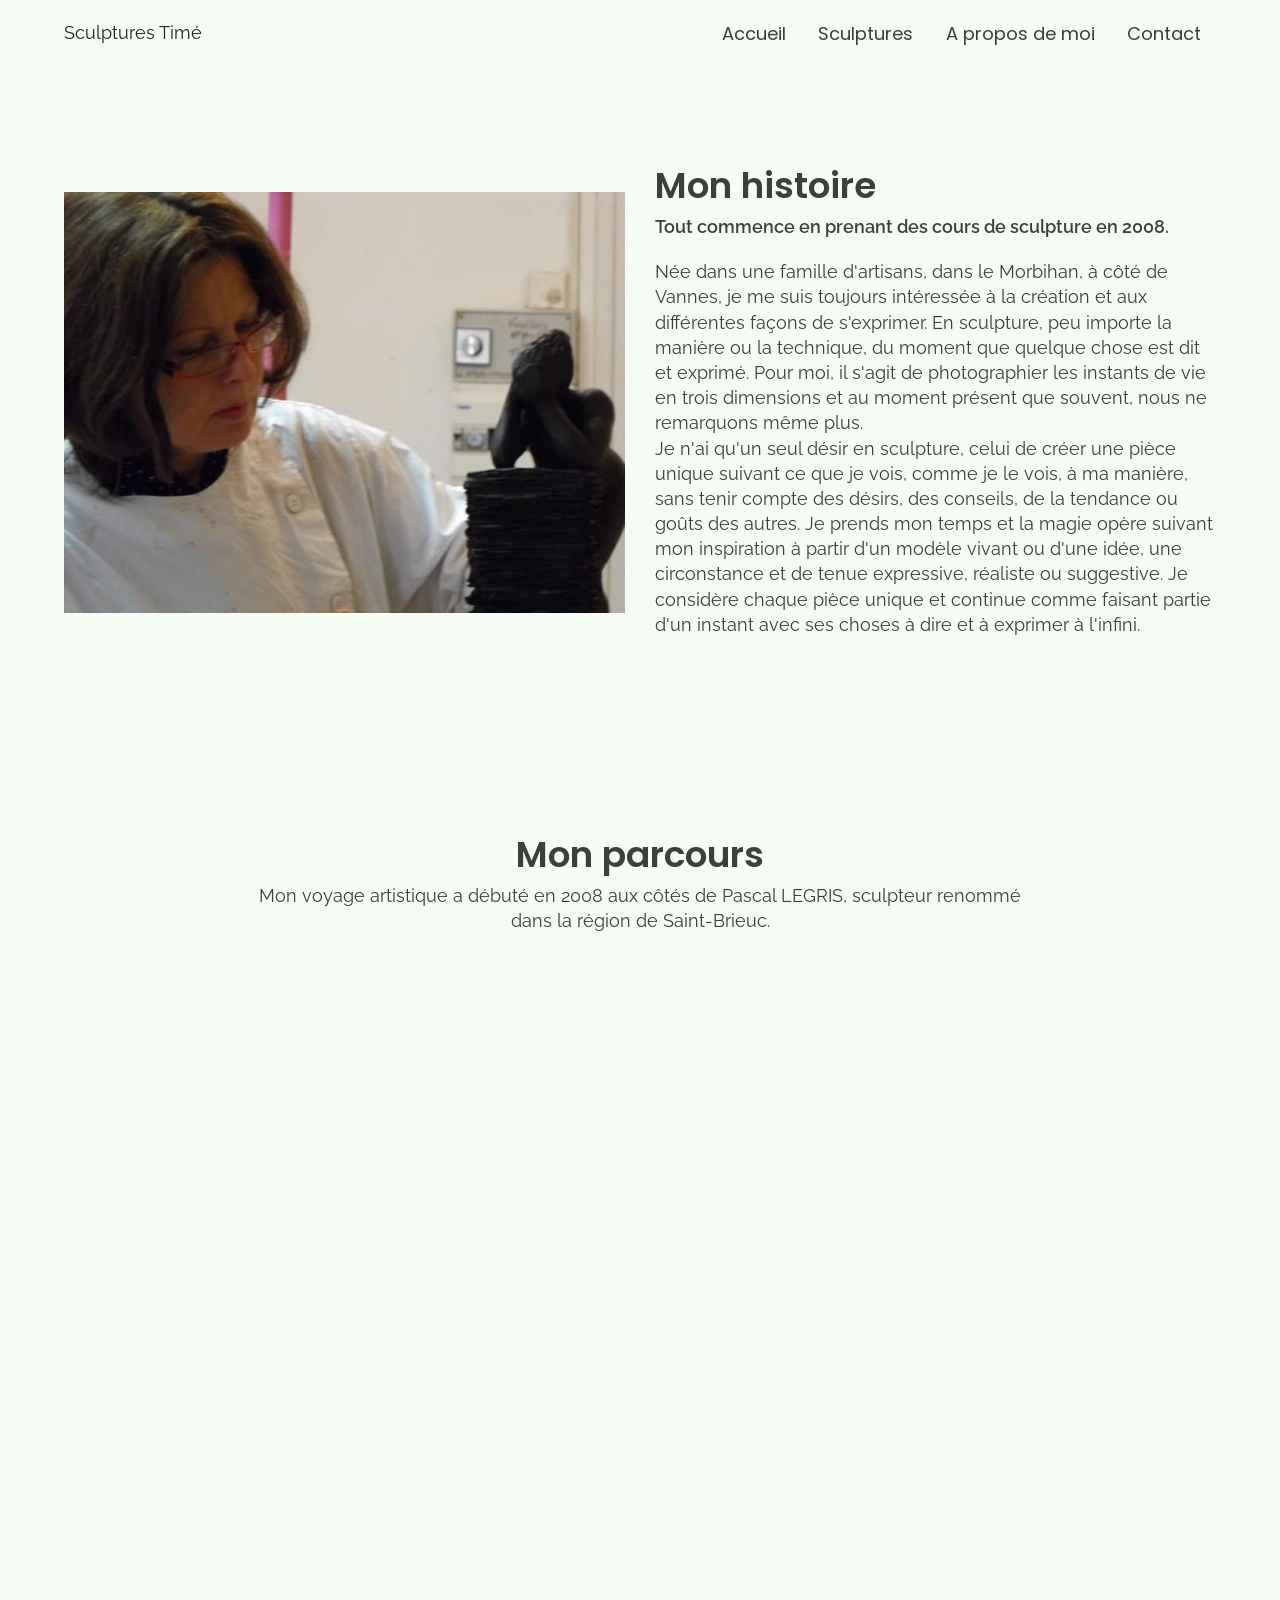
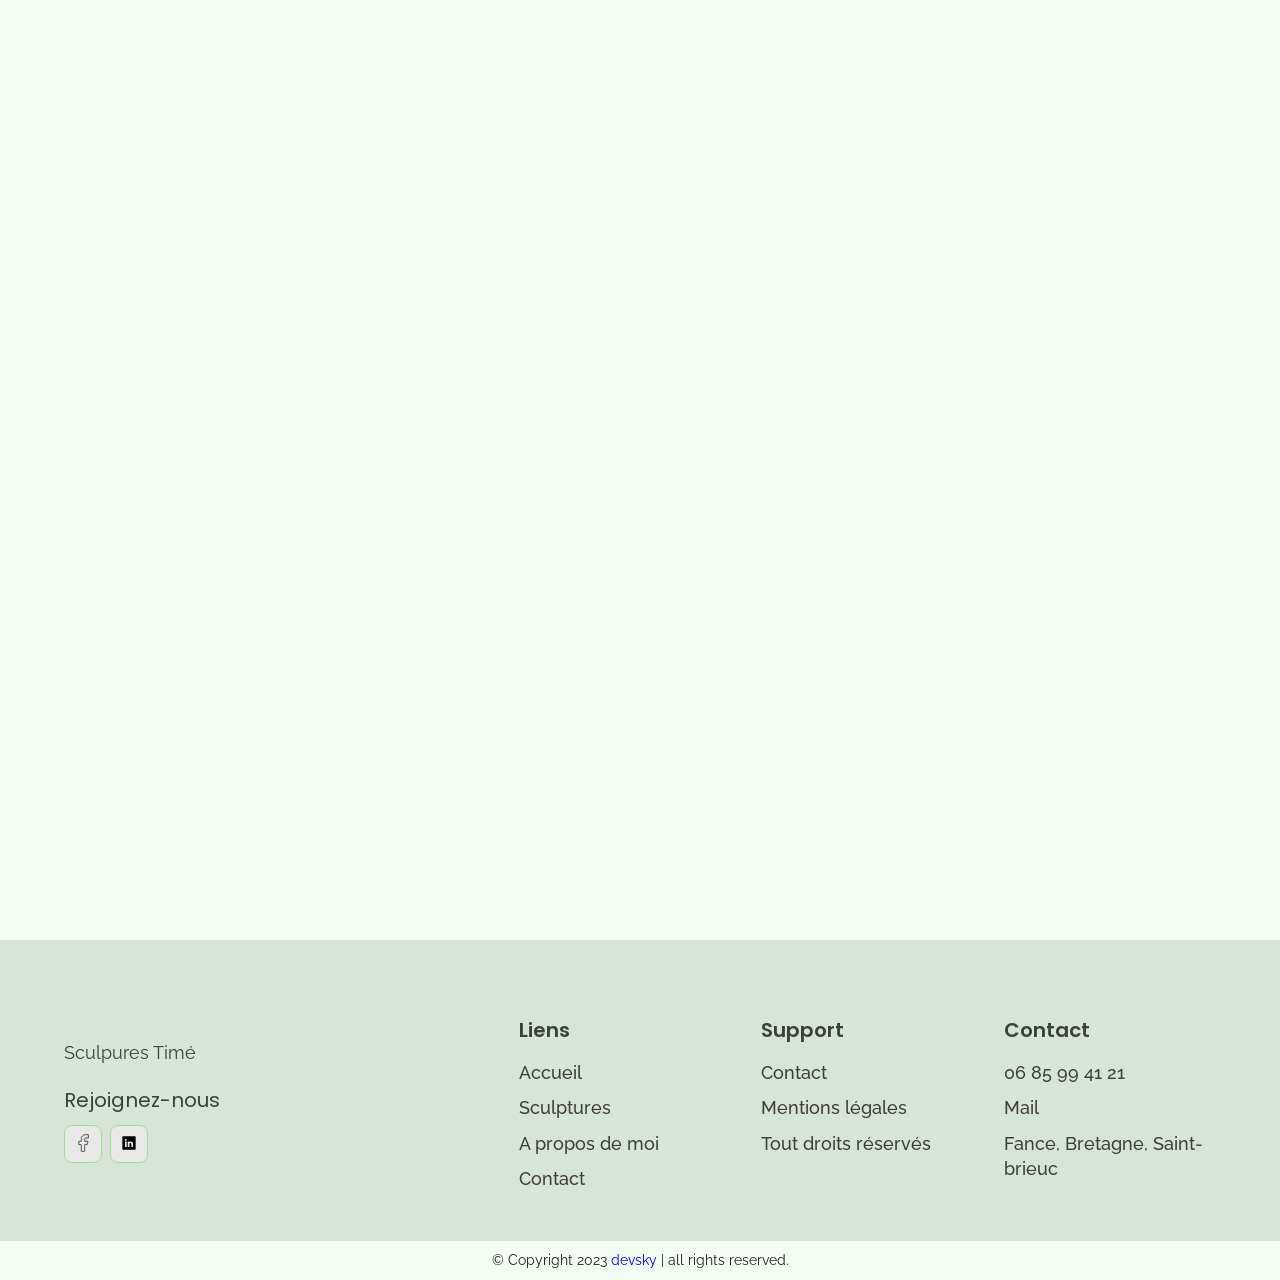
<file: about.html>
<!DOCTYPE html>
<html lang="en">

<head>
  <meta charset="UTF-8">
  <meta http-equiv="X-UA-Compatible" content="IE=edge">
  <meta name="viewport" content="width=device-width, initial-scale=1.0">
  <link rel="shortcut icon" href="./images/favicon.ico" type="image/x-icon">
  <title>A propos de moi</title>
  <link rel="stylesheet" href="./reset.css">
  <link rel="stylesheet" href="./globalStyles.css">
  <link rel="stylesheet" href="./components.css">
  <!-- aos library css  -->
  <link rel="stylesheet" href="https://unpkg.com/aos@next/dist/aos.css" />
  <link rel="stylesheet" href="./about.css">
</head>

<body>
  <!-- Nav Section -->
  <div class="nav">
    <div class="container">
      <div class="nav__wrapper">
          <p class="logo">Sculptures Timé</p>
        </a>
        <nav>
          <div class="nav__icon">
            <svg xmlns="http://www.w3.org/2000/svg" width="24" height="24" viewBox="0 0 24 24" fill="none"
              stroke="currentColor" stroke-width="2" stroke-linecap="round" stroke-linejoin="round"
              class="feather feather-menu">
              <line x1="3" y1="12" x2="21" y2="12" />
              <line x1="3" y1="6" x2="21" y2="6" />
              <line x1="3" y1="18" x2="21" y2="18" />
            </svg>
          </div>
          <div class="nav__bgOverlay"></div>
          <ol class="nav__list">
            <div class="nav__close">
              <svg xmlns="http://www.w3.org/2000/svg" width="24" height="24" viewBox="0 0 24 24" fill="none"
                stroke="currentColor" stroke-width="2" stroke-linecap="round" stroke-linejoin="round"
                class="feather feather-x">
                <line x1="18" y1="6" x2="6" y2="18" />
                <line x1="6" y1="6" x2="18" y2="18" />
              </svg>
            </div>
            <div class="nav__list__wrapper">

              <li><a class="nav__link" href="./index.html">Accueil</a></li>
              <li><a class="nav__link" href="./menu.html">Sculptures</a></li>
              <li><a class="nav__link" href="./about.html">A propos de moi</a></li>
              <li><a class="nav__link" href="./contact.html">Contact</a></li>
            </div>
          </ol>
        </nav>
      </div>
    </div>
  </div>
  <!-- End Nav Section -->
  <!-- Our Story Section -->
  <section id="ourStory" data-aos="fade-up">
    <div class="container">
      <div class="ourStory__wrapper">

        <div class="ourStory__img">
          <img src="images/MA PHOTO.jpg" alt="shaif's cuisine">
        </div>
        <div class="ourStory__info">
          <h3 class="ourStory__title">
            Mon histoire
          </h3>
          <p class="ourStory__subtitle">
            Tout commence en prenant des cours de sculpture en 2008.
          </p>
          <p class="ourStory__text">
            Née dans une famille d'artisans, dans le Morbihan, à côté de Vannes, je me suis toujours intéressée 
            à la création et aux différentes façons de s'exprimer. En sculpture, peu importe la manière ou la technique, 
            du moment que quelque chose est dit et exprimé. Pour moi, il s'agit de photographier les instants de vie
            en trois dimensions et au moment présent que souvent, nous ne remarquons même plus.<br>Je n'ai qu'un seul
            désir en sculpture, celui de créer une pièce unique suivant ce que je vois, comme je le vois, à ma manière, sans 
            tenir compte des désirs, des conseils, de la tendance ou goûts des autres. Je prends mon temps et la magie opère suivant 
            mon inspiration à partir d'un modèle vivant ou d'une idée, une circonstance et de tenue expressive, réaliste ou 
            suggestive. Je considère chaque pièce unique et continue comme faisant partie d'un instant avec ses choses à dire 
            et à exprimer à l'infini.

            
            </p>
        </div>
      </div>
    </div>
  </section>
  <!-- End Our Story Section -->
  <!-- Our Goals -->
  <section id="ourGoals" data-aos="fade-down">
    <div class="container">
      <div class="ourGoals__info">
        <h3 class="ourGoals__title">
          Mon parcours
        </h3>
        <p class="ourGoals__text">
          
Mon voyage artistique a débuté en 2008 aux côtés de Pascal LEGRIS, sculpteur renommé dans la région de Saint-Brieuc.
        </p>
      </div>
      
  </section>
  <section id="ourGoals" data-aos="fade-down">
    <div class="container">
      <div class="ourGoals__info">
        <h3 class="ourGoals__title">
          Mon but
        </h3>
        <p class="ourGoals__text">
         
Mon ambition artistique est de partager ma passion avec tous, sans frontières, à l'image de l'art lui-même, infini par nature. À travers mes sculptures, j'aspire à communiquer mes émotions, touchant ainsi un vaste public qui peut reconnaître les sentiments que mes créations cherchent à exprimer
        </p>
      </div>
      <div class="ourGoals__imgs__wrapper" data-aos="fade-up">
        <div class="ourGoals__img1">
          <img src="images/LA SONGEUSE.1..jpg" alt="kitchen img">
        </div>
        <div class="ourGoals__img2">
          <img src="images/morgane.jpg" alt="kitchen img">
        </div>
        <div class="ourGoals__img3">
          <img src="images/PICASS_CHOUETTE.jpg" alt="kitchen img">
        </div>
      </div>
    </div>
  </section>
  <!-- End Our Goals -->
  <!-- Footer -->
  <footer>
    <div class="container">
      <div class="footer__wrapper">
        <div class="footer__col1">
          <div class="footer__logo">
            <!-- <img src="./images/logo.svg" alt="shaif's cuisine"> -->
          </div>
          <p class="footer__desc">
            Sculpures Timé
          </p>
          <div class="footer__socials">
            <h4 class="footer__socials__title">Rejoignez-nous</h4>
            <ol class="footer__socials__list">
              <li>
                <a href="https://fr-fr.facebook.com/evbannetel/">
                  <svg xmlns="http://www.w3.org/2000/svg" width="24" height="24" viewBox="0 0 24 24" fill="none"
                    stroke="currentColor" stroke-width="1" stroke-linecap="round" stroke-linejoin="round"
                    class="feather feather-facebook">
                    <path d="M18 2h-3a5 5 0 0 0-5 5v3H7v4h3v8h4v-8h3l1-4h-4V7a1 1 0 0 1 1-1h3z" />
                </svg>
                </a>
              </li>
              <a href="https://www.linkedin.com/search/results/all/?heroEntityKey=urn%3Ali%3Afsd_profile%3AACoAABsuO-gBJkVRKXufWo4r--_2h6QPYoCUUek&keywords=bannetel%20evelyne&origin=RICH_QUERY_SEARCH_HOME_HISTORY&sid=yp7">
            <svg xmlns="24px" height="24px" viewBox="0 0 48 48" version="1.1" xmlns="http://www.w3.org/2000/svg"  fill="none" xmlns:xlink="http://www.w3.org/1999/xlink"
            stroke="currentColor" stroke-width="1" stroke-linecap="round" stroke-linejoin="round"
              class="feather feather-linkedin">
              <g id="Icon/Social/linkedin-color" stroke="none" stroke-width="1" fill="none" fill-rule="evenodd">
                  <path d="M20.9716667,33.5527338 L25.001,33.5527338 L25.001,27.1328007 C25.001,25.439485 25.3213333,23.7988354 27.4206667,23.7988354 C29.491,23.7988354 29.517,25.7351486 29.517,27.2404662 L29.517,33.5527338 L33.5506667,33.5527338 L33.5506667,26.4341413 C33.5506667,22.9381777 32.796,20.2505391 28.711,20.2505391 C26.7483333,20.2505391 25.432,21.3265278 24.8943333,22.3471839 L24.839,22.3471839 L24.839,20.5725357 L20.9716667,20.5725357 L20.9716667,33.5527338 Z M16.423,14.1202696 C15.1273333,14.1202696 14.0823333,15.1682587 14.0823333,16.4595785 C14.0823333,17.7508984 15.1273333,18.7992208 16.423,18.7992208 C17.7133333,18.7992208 18.761,17.7508984 18.761,16.4595785 C18.761,15.1682587 17.7133333,14.1202696 16.423,14.1202696 L16.423,14.1202696 Z M14.4026667,33.5527338 L18.4406667,33.5527338 L18.4406667,20.5725357 L14.4026667,20.5725357 L14.4026667,33.5527338 Z M9.76633333,40 C8.79033333,40 8,39.2090082 8,38.2336851 L8,9.76631493 C8,8.79065843 8.79033333,8 9.76633333,8 L38.234,8 C39.2093333,8 40,8.79065843 40,9.76631493 L40,38.2336851 C40,39.2090082 39.2093333,40 38.234,40 L9.76633333,40 Z" id="Shape" fill="#000000"></path>
             </g>
          </svg>
        </a>
            </ol>
          </div>
        </div>
        <div class="footer__col2">
          <h3 class="footer__text__title">
            Liens
          </h3>
          <ol class="footer__text">
            <li>
              <a href="./index.html">Accueil</a>
            </li>
            <li>
              <a href="./menu.html">Sculptures</a>
            </li>
            <li>
              <a href="./about.html">A propos de moi</a>
            </li>
            <li>
              <a href="./contact.html">Contact</a>
            </li>
          </ol>
        </div>
        <div class="footer__col3">
          <h3 class="footer__text__title">
            Support
          </h3>
          <ol class="footer__text">
            <li>
              <a href="contact.html">Contact</a>
            </li>
            <li>
              <a>Mentions légales</a>
            </li>
            <li>
              <a>Tout droits réservés</a>
            </li>
          </ol>
        </div>
        <div class="footer__col4">
          <h3 class="footer__text__title">
            Contact
          </h3>
          <ol class="footer__text">
            <li>
              <a href="tel:0685994121">06 85 99 41 21</a>
            </li>
            <li>
              <a href="mailto:evbannetel@gmail.com">Mail</a>
            </li>
            <li>
              <a>Fance, Bretagne, Saint-brieuc</a>
            </li>
          </ol>
        </div>
      </div>
    </div>
  </footer>
  <div id="copyright">
    <div class="container">
      <p class="copyright__text">
        © Copyright 2023 
          <a href="https://devsky.fr" target="_blank">devsky</a>   
          | all rights reserved.
      </p>
    </div>
  </div>
  <!-- End Footer -->

  <!-- aos script -->
  <script src="https://unpkg.com/aos@next/dist/aos.js"></script>
  <!-- custom script -->
  <script src="./main.js"></script>
</body>

</html>
</file>
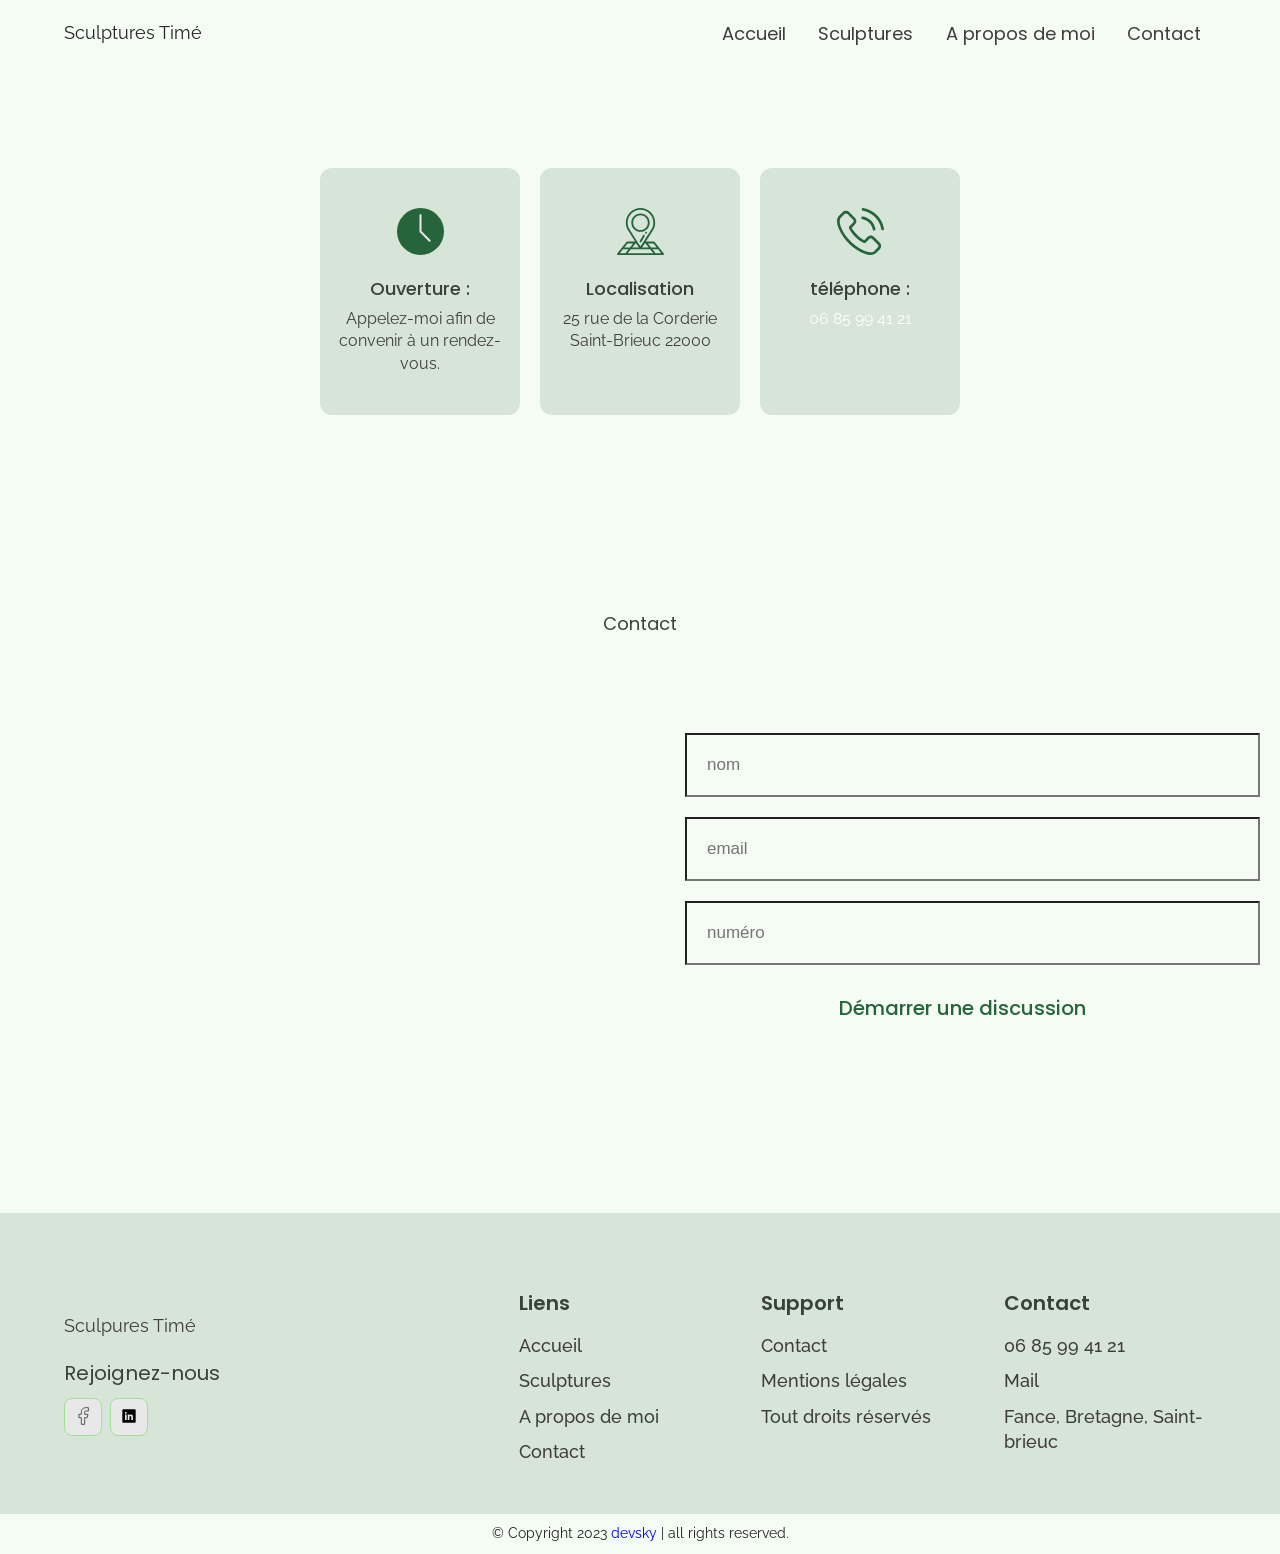
<file: contact.html>
<!DOCTYPE html>
<html lang="en">

<head>
  <meta charset="UTF-8">
  <meta http-equiv="X-UA-Compatible" content="IE=edge">
  <meta name="viewport" content="width=device-width, initial-scale=1.0">
  <link rel="shortcut icon" href="./images/favicon.ico" type="image/x-icon">
  <title>Contact</title>
  <link rel="stylesheet" href="./reset.css">
  <link rel="stylesheet" href="./globalStyles.css">
  <link rel="stylesheet" href="./components.css">
  <!-- aos library css  -->
  <link rel="stylesheet" href="https://unpkg.com/aos@next/dist/aos.css" />
  <!-- Add your custom css -->
</head>

<body>
  <!-- Nav Section -->
  <div class="nav">
    <div class="container">
      <div class="nav__wrapper">
        <p class="logo">Sculptures Timé</p>


        </a>
        <nav>
          <div class="nav__icon">
            <svg xmlns="http://www.w3.org/2000/svg" width="24" height="24" viewBox="0 0 24 24" fill="none"
              stroke="currentColor" stroke-width="2" stroke-linecap="round" stroke-linejoin="round"
              class="feather feather-menu">
              <line x1="3" y1="12" x2="21" y2="12" />
              <line x1="3" y1="6" x2="21" y2="6" />
              <line x1="3" y1="18" x2="21" y2="18" />
            </svg>
          </div>
          <div class="nav__bgOverlay"></div>
          <ol class="nav__list">
            <div class="nav__close">
              <svg xmlns="http://www.w3.org/2000/svg" width="24" height="24" viewBox="0 0 24 24" fill="none"
                stroke="currentColor" stroke-width="2" stroke-linecap="round" stroke-linejoin="round"
                class="feather feather-x">
                <line x1="18" y1="6" x2="6" y2="18" />
                <line x1="6" y1="6" x2="18" y2="18" />
              </svg>
            </div>
            <div class="nav__list__wrapper">
              <li><a class="nav__link" href="./index.html">Accueil</a></li>
              <li><a class="nav__link" href="./menu.html">Sculptures</a></li>
              <li><a class="nav__link" href="./about.html">A propos de moi</a></li>
              <li><a class="nav__link" href="./contact.html">Contact</a></li>
            </div>
          </ol>
        </nav>
      </div>
    </div>
  </div>
  <!-- End Nav Section -->
  <!-- Store Info Section -->

 
  <section id="storeInfo" data-aos="fade-up">
    <div class="container">
      <div class="storeInfo__wrapper">
        <div class="storeInfo__item">
          <div class="storeInfo__icon">
            <img src="./images/wall-clock-icon.svg" alt="clock icon">
          </div>
          <h3 class="storeInfo__title">
            Ouverture :
          </h3>
          <p class="storeInfo__text">
            Appelez-moi afin de convenir à un rendez-vous.
          </p>
        </div>
        <div class="storeInfo__item">
          <div class="storeInfo__icon">
            <img src="./images/address-icon.svg" alt="clock icon">
          </div>
          <h3 class="storeInfo__title">
            Localisation
          </h3>
          <p class="storeInfo__text">
            25 rue de la Corderie Saint-Brieuc 22000
          </p>
        </div>
        <div class="storeInfo__item">
          <div class="storeInfo__icon">
            <img src="./images/phone-icon.svg" alt="clock icon">
          </div>
          <h3 class="storeInfo__title">
          téléphone :
          </h3>
          <p class="storeInfo__text">
            <a class="telstyle" href="tel:0685994121">06 85 99 41 21</a>
          </p>
        </div>
      </div>
    </div>
  </section>
  <!-- End Store Info Section -->
  <!-- Contact Form Section -->
  <section class="contact" id="contact">
    <div class="heading">
      <h1 class="testimonial__title">Contact</h1>
  
    </div>
    <div class="row">

      <iframe class="map" src="https://www.google.com/maps/embed?pb=!1m18!1m12!1m3!1d2642.937910572768!2d-2.77566522352525!3d48.51525492479276!2m3!1f0!2f0!3f0!3m2!1i1024!2i768!4f13.1!3m3!1m2!1s0x480e1d455940decf%3A0xbe80739632dc9e93!2s25%20Rue%20de%20la%20Corderie%2C%2022000%20Saint-Brieuc!5e0!3m2!1sfr!2sfr!4v1691236068646!5m2!1sfr!2sfr" width="600" height="450" style="border:0;" allowfullscreen="" loading="lazy" referrerpolicy="no-referrer-when-downgrade"></iframe>

        <form action="">

            <div class="inputBox">
                <span class="fas fa-user"></span>
                <input type="text" placeholder="nom">
            </div>
            <div class="inputBox">
                <span class="fas fa-envelope"></span>
                <input type="email" placeholder="email">
            </div>
            <div class="inputBox">
                <span class="fas fa-phone"></span>
                <input type="number" placeholder="numéro">
            </div>
            <a href="mailto:evbannetel@gmail.com" class="btn">Démarrer une discussion</a>
           
        </form>

    </div>

</section>
  <!-- End Contact Form Section-->
  <!-- Footer -->
  <footer>
    <div class="container">
      <div class="footer__wrapper">
        <div class="footer__col1">
          <div class="footer__logo">
            <!-- <img src="./images/logo.svg" alt="shaif's cuisine"> -->
          </div>
          <p class="footer__desc">
            Sculpures Timé
          </p>
          <div class="footer__socials">
            <h4 class="footer__socials__title">Rejoignez-nous</h4>
            <ol class="footer__socials__list">
              <li>
                <a href="https://fr-fr.facebook.com/evbannetel/">
                  <svg xmlns="http://www.w3.org/2000/svg" width="24" height="24" viewBox="0 0 24 24" fill="none"
                    stroke="currentColor" stroke-width="1" stroke-linecap="round" stroke-linejoin="round"
                    class="feather feather-facebook">
                    <path d="M18 2h-3a5 5 0 0 0-5 5v3H7v4h3v8h4v-8h3l1-4h-4V7a1 1 0 0 1 1-1h3z" />
                </svg>
                </a>
              </li>
              <a href="https://www.linkedin.com/search/results/all/?heroEntityKey=urn%3Ali%3Afsd_profile%3AACoAABsuO-gBJkVRKXufWo4r--_2h6QPYoCUUek&keywords=bannetel%20evelyne&origin=RICH_QUERY_SEARCH_HOME_HISTORY&sid=yp7">
            <svg xmlns="24px" height="24px" viewBox="0 0 48 48" version="1.1" xmlns="http://www.w3.org/2000/svg"  fill="none" xmlns:xlink="http://www.w3.org/1999/xlink"
            stroke="currentColor" stroke-width="1" stroke-linecap="round" stroke-linejoin="round"
              class="feather feather-linkedin">
              <g id="Icon/Social/linkedin-color" stroke="none" stroke-width="1" fill="none" fill-rule="evenodd">
                  <path d="M20.9716667,33.5527338 L25.001,33.5527338 L25.001,27.1328007 C25.001,25.439485 25.3213333,23.7988354 27.4206667,23.7988354 C29.491,23.7988354 29.517,25.7351486 29.517,27.2404662 L29.517,33.5527338 L33.5506667,33.5527338 L33.5506667,26.4341413 C33.5506667,22.9381777 32.796,20.2505391 28.711,20.2505391 C26.7483333,20.2505391 25.432,21.3265278 24.8943333,22.3471839 L24.839,22.3471839 L24.839,20.5725357 L20.9716667,20.5725357 L20.9716667,33.5527338 Z M16.423,14.1202696 C15.1273333,14.1202696 14.0823333,15.1682587 14.0823333,16.4595785 C14.0823333,17.7508984 15.1273333,18.7992208 16.423,18.7992208 C17.7133333,18.7992208 18.761,17.7508984 18.761,16.4595785 C18.761,15.1682587 17.7133333,14.1202696 16.423,14.1202696 L16.423,14.1202696 Z M14.4026667,33.5527338 L18.4406667,33.5527338 L18.4406667,20.5725357 L14.4026667,20.5725357 L14.4026667,33.5527338 Z M9.76633333,40 C8.79033333,40 8,39.2090082 8,38.2336851 L8,9.76631493 C8,8.79065843 8.79033333,8 9.76633333,8 L38.234,8 C39.2093333,8 40,8.79065843 40,9.76631493 L40,38.2336851 C40,39.2090082 39.2093333,40 38.234,40 L9.76633333,40 Z" id="Shape" fill="#000000"></path>
             </g>
          </svg>
        </a>
            </ol>
          </div>
        </div>
        <div class="footer__col2">
          <h3 class="footer__text__title">
            Liens
          </h3>
          <ol class="footer__text">
            <li>
              <a href="./index.html">Accueil</a>
            </li>
            <li>
              <a href="./menu.html">Sculptures</a>
            </li>
            <li>
              <a href="./about.html">A propos de moi</a>
            </li>
            <li>
              <a href="./contact.html">Contact</a>
            </li>
          </ol>
        </div>
        <div class="footer__col3">
          <h3 class="footer__text__title">
            Support
          </h3>
          <ol class="footer__text">
            <li>
              <a href="contact.html">Contact</a>
            </li>
            <li>
              <a>Mentions légales</a>
            </li>
            <li>
              <a>Tout droits réservés</a>
            </li>
          </ol>
        </div>
        <div class="footer__col4">
          <h3 class="footer__text__title">
            Contact
          </h3>
          <ol class="footer__text">
            <li>
              <a href="tel:0685994121">06 85 99 41 21</a>
            </li>
            <li>
              <a href="mailto:evbannetel@gmail.com">Mail</a>
            </li>
            <li>
              <a>Fance, Bretagne, Saint-brieuc</a>
            </li>
          </ol>
        </div>
      </div>
    </div>
  </footer>
  <div id="copyright">
    <div class="container">
      <p class="copyright__text">
        © Copyright 2023 
          <a href="https://devsky.fr" target="_blank">devsky</a>   
          | all rights reserved.
      </p>
      <style>
        .copyright__text {
	font-size: 1.4rem;
	text-align: center;
}
      </style>
    </div>
  </div>
  <!-- End Footer -->

  <!-- aos script -->
  <script src="https://unpkg.com/aos@next/dist/aos.js"></script>
  <!-- custom script -->
  <script src="./main.js"></script>
</body>

</html>
</file>
<file: globalStyles.css>
@import url('https://fonts.googleapis.com/css2?family=Poppins:wght@500;600&family=Raleway:wght@400;500;600&display=swap');
html {
	font-size: 10px;
	overflow-x: hidden;
}
body {
	background: var(--lightGreen-2);
	overflow-x: hidden;
	visibility: hidden;
}
.telstyle {
	text-decoration: none;
	color: white;
}
section {
	padding: 100px 0;
}
@media only screen and (max-width: 767px) {
	section {
		padding: 50px 0;
	}
}
.container {
	max-width: 1200px;
	width: 90%;
	margin: 0 auto;
}
.copyright__text {
	font-size: 1.4rem;
	text-align: center;
}
:root {
	--green-1: #26643b;
	--green-2: #a2de96;
	--lightGreen-1: #d6e5d8;
	--lightGreen-2: #f5fcf4;
	--black-1: #3b413a;
	--black-2: #3f3c3c;
	--black-3: #5b6359;
	--white-1: #e8e8e8;
}
img {
	width: 100%;
	height: 100%;
	object-fit: contain;
}
h1,
h2,
h3,
h4 {
	font-family: Poppins;
}
p {
	font-family: Raleway;
	font-weight: 400;
	line-height: 1.4em;
	font-size: 1.8rem;
}
a {
	display: inline-block;
	text-decoration: none;
}

.contact .row{
	display: flex;
	background:var(--black);
	flex-wrap: wrap;
	gap:1rem;
	color: #fff;
	size: 0vmax;
  }
  
  .contact .row .map{
	flex:1 1 45rem;
	width: 100%;
	object-fit: cover;
  }
  
  .contact .row form{
	flex:1 1 45rem;
	padding:5rem 2rem;
	text-align: center;
  }
  
  .contact .row form h3{
	text-transform: uppercase;
	font-size: 3.5rem;
	color:#fff;
  }
  
  .contact .row form .inputBox{
	display: flex;
	align-items: center;
	margin-top: 2rem;
	margin-bottom: 2rem;
	background:var(--bg);
	border:var(--border);
  }
  
  .contact .row form .inputBox span{
	color:#fff;
	font-size: 2rem;
	padding-left: 2rem;
  }
  
  .contact .row form .inputBox input{
	width: 100%;
	padding:2rem;
	font-size: 1.7rem;
	color:#fff;
	text-transform: none;
	background:none;
  }
.testimonial__title{
	font-size: 1.8rem;
	margin-bottom: 3rem;
	text-align: center;
	color: var(--black-1);
	size: 90%;
}
</file>
<file: components.css>
/* Nav Styles */
.nav {
	padding: 2rem 0;
}
.nav__icon,
.nav__close,
.nav__bgOverlay {
	display: none;
}
.nav__wrapper {
	display: flex;
	justify-content: space-between;
}
.nav__list li {
	display: inline-block;
	margin: 0 1rem;
}
.nav__list .nav__link {
	font-size: 1.8rem;
	font-family: Poppins;
	color: var(--black-2);
	padding: 0.5rem;
}
.copyright__text {
	font-size: 1.4rem;
	text-align: center;
}
.nav__list li:hover .nav__link {
	color: var(--green-1);
}
@media only screen and (max-width: 768px) {
	.nav {
		position: relative;
		/* overflow-x: scroll; */
	}
	.nav__icon {
		display: block;
	}
	.nav__icon svg,
	.nav__close svg {
		pointer-events: none;
		height: 30px;
		width: 30px;
	}
	.nav__close {
		display: block;
		position: absolute;
		color: var(--black-1);
		right: 1rem;
		top: 1rem;
		cursor: pointer;
	}
	.nav__list {
		z-index: 1000;
		position: absolute;
		left: 100%;
		top: 0;
		height: 100vh;
		width: 80%;
		background: var(--lightGreen-1);
		display: flex;
		align-items: center;
		justify-content: flex-end;
		padding-right: 2rem;
		transform: translate(0%);
		overflow: hidden;
		transition: 0.3s ease-in transform;
	}
	.nav__list.show {
		transform: translate(-100%);
	}
	.nav__list li {
		display: block;
		text-align: right;
		margin-bottom: 2rem;
	}
	.nav__list a {
		font-size: 1.6rem;
	}
	.nav__bgOverlay {
		position: absolute;
		left: 0;
		top: 0;
		z-index: 1000;
		height: 100vh;
		width: 100%;
		background: rgba(18, 24, 14, 0.808);
		display: none;
	}
	.nav__bgOverlay.active {
		display: block;
	}
}
/* End Nav Styles */
/* Global Button Styles */
.btn {
	color: var(--green-1);
	font-family: Poppins;
	font-weight: 500;
	border-radius: 8px;
	font-size: 1.4rem;
	padding: 1.2rem 2rem;
}
.primary-btn {
	color: var(--white-1);
	background: var(--green-1);
}
@media only screen and (min-width: 700px) {
	.btn {
		padding: 1.3rem 2rem;
		font-size: 2rem;
	}
}
/* End Global Button Styles */

/* Store info section styles*/
.storeInfo__wrapper {
	display: flex;
	justify-content: center;
	flex-wrap: wrap;
	gap: 1rem;
}
.storeInfo__item {
	background-color: var(--lightGreen-1);
	padding: 20px 30px;
	text-align: center;
	text-align: center;
	border-radius: 12px;
	width: 150px;
}
.storeInfo__icon {
	width: 30px;
	margin: 0 auto;
	margin-bottom: 1.5rem;
}
.storeInfo__title {
	font-size: 1.4rem;
	font-family: Poppins;
	font-weight: 500;
	margin-bottom: 0.5rem;
	color: var(--black-1);
}
.storeInfo__text {
	font-size: 1.4rem;
	font-family: Raleway;
	color: var(--black-2);
}
@media only screen and (min-width: 768px) {
	.storeInfo__wrapper {
		gap: 2rem;
	}
	.storeInfo__item {
		min-width: 200px;
		padding: 40px 0;
	}
	.storeInfo__icon {
		width: 47px;
		margin-bottom: 2.5rem;
	}
	.storeInfo__title {
		font-size: 1.8rem;
		margin-bottom: 1rem;
	}
	.storeInfo__text {
		font-size: 1.6rem;
	}
}

/* Dishes Grid */
.dishGrid__title {
	font-size: 1.8rem;
	margin-bottom: 2rem;
	font-weight: 600;
	color: var(--black-1);
}
.dishGrid__wrapper {
	display: grid;
	/* grid-template-columns: repeat(autofit, minmax(140px, 1fr)); */
	grid-template-columns: repeat(auto-fit, minmax(140px, 1fr));
	gap: 1rem;
}
.dishGrid__item {
	display: flex;
	flex-direction: column;
	background-color: var(--lightGreen-1);
	padding: 0.5rem;
	border-radius: 8px;
	gap: 0.5rem;
}
.dishGrid__item__img {
	flex: 4;
}
.dishGrid__item__info {
	flex: 5;
}
.dishGrid__item__img img {
	object-fit: cover;
	border-radius: 12px;
}
.dishGrid__item__title {
	font-size: 1.4rem;
	line-height: 1.3em;
	font-weight: 500;
	color: var(--black-1);
	margin-bottom: 0.5rem;
}
.dishGrid__item__price {
	font-size: 1.4rem;
	color: var(--green-1);
	font-weight: 600;
	margin-bottom: 0.5rem;
}
.dishGrid__item__stars {
	max-height: 15px;
	width: max-content;
}
@media only screen and (min-width: 768px) {
	.dishGrid__title {
		font-size: 2.4rem;
	}
	.dishGrid__wrapper {
		grid-template-columns: repeat(auto-fit, minmax(350px, 1fr));
		gap: 3rem;
	}
	.dishGrid__item {
		flex-direction: row;
		padding: 1.5rem;
		border-radius: 12px;
		gap: 1rem;
	}
	.dishGrid__item__title {
		font-size: 2.4rem;
		margin-bottom: 1rem;
	}
	.dishGrid__item__price {
		font-size: 2rem;
		margin-bottom: 1rem;
	}
}
/* Dishes Grid */

/* Footer Styles */
footer {
	background: var(--lightGreen-1);
	padding-top: 5rem;
	padding-bottom: 2rem;
}
.footer__wrapper {
	display: flex;
	flex-direction: column;
	gap: 3rem;
}
.footer__logo {
	width: 150px;
	margin-bottom: 2rem;
}
.footer__desc {
	font-size: 1.4rem;
	color: var(--black-2);
	margin-bottom: 2rem;
}
.footer__socials__title {
	font-size: 1.8rem;
	color: var(--black-1);
	margin-bottom: 1rem;
}
.footer__socials li {
	display: inline-block;
	margin-right: 0.5rem;
}
.footer__socials a {
	padding: 0.5rem 0.8rem;
	background-color: var(--white-1);
	border: 1px solid var(--green-2);
	border-radius: 8px;
}
.footer__socials svg {
	width: 20px;
	color: var(--black-2);
}
.footer__text__title {
	font-size: 1.8rem;
	margin-bottom: 1rem;
	color: var(--black-1);
	font-weight: 600;
}
.footer__socials img {
	width: 25px;
	color: var(--black-2);
}
.footer__text a {
	font-size: 1.4rem;
	margin-bottom: 0.5rem;
	color: var(--black-2);
	font-family: Raleway;
	font-weight: 500;
	line-height: 1.4em;
}
@media only screen and (min-width: 768px) {
	footer {
		padding-top: 8rem;
		padding-bottom: 4rem;
	}
	.footer__wrapper {
		flex-direction: row;
	}
	.footer__col1 {
		flex: 4;
	}
	.footer__col2,
	.footer__col3,
	.footer__col4 {
		flex: 2;
	}
	.footer__desc {
		max-width: 300px;
		font-size: 1.8rem;
		margin-bottom: 2.5rem;
	}
	.footer__socials__title {
		font-size: 2rem;
		margin-bottom: 1.5rem;
	}
	.footer__text__title {
		font-size: 2rem;
		margin-bottom: 2rem;
	}
	.footer__text a {
		font-size: 1.8rem;
		margin-bottom: 1rem;
	}
}
#copyright {
	padding: 1rem 0;
}
.copyright__text {
	font-size: 1.4rem;
	text-align: center;
}
@media only screen and (min-width: 768px) {
	.copyright__text {
		font-size: 1.6rem;
		text-align: left;
	}
}
/* End Footer Styles */

/* Form Styles */
#form {
	padding: 5rem 0;
}
.form__title {
	font-size: 1.8rem;
	color: var(--black-1);
	font-weight: 600;
}
.form__wrapper {
	padding: 3rem 0;
}
.form__wrapper form {
	display: grid;
	grid-template-columns: 1fr;
	gap: 2rem;
}
.form__group label {
	font-size: 1.6rem;
	font-family: Poppins;
	color: var(--black-2);
	font-weight: 500;
}
.form__group input,
.form__group textarea,
.form__group select {
	width: 100%;
	border: none;
	background-color: var(--lightGreen-1);
	font-size: 1.4rem;
	font-family: Raleway;
	font-weight: 600;
	padding: 1.5rem;
	border-radius: 8px;
	margin-top: 0.5rem;
	color: var(--black-2);
}
.form__group textarea {
	resize: vertical;
}
.form__wrapper button[type='submit'] {
	width: max-content;
	border: none;
	padding: 1rem 4rem;
	font-weight: 500;
	letter-spacing: 0.1rem;
}
@media only screen and (min-width: 768px) {
	.form__title {
		font-size: 3.6rem;
	}
	.form__wrapper {
		padding: 5rem 0;
	}
	.form__wrapper form {
		grid-template-columns: 1fr 1fr;
	}
	.form__group__full {
		grid-column: 1/3;
	}
	.form__group label {
		font-size: 1.8rem;
	}
	.form__group input,
	.form__group textarea,
	.form__group select {
		font-size: 1.8rem;
		padding: 2rem;
		margin-top: 1.5rem;
	}
}
</file>
<file: about.css>
/* Our Story Styles */
.ourStory__wrapper {
	display: flex;
	flex-direction: column;
	gap: 2rem;
}
.ourStory__title,
.ourGoals__title {
	font-size: 1.8rem;
	font-weight: 600;
	color: var(--black-1);
	margin-bottom: 1rem;
}
.ourStory__subtitle {
	font-size: 1.4rem;
	font-weight: 600;
	color: var(--black-1);
	margin-bottom: 2rem;
}
.ourStory__text,
.ourGoals__text {
	font-size: 1.4rem;
	line-height: 1.4em;
	color: var(--black-2);
}
.copyright__text {
	font-size: 1.4rem;
	text-align: center;
}
@media only screen and (min-width: 768px) {
	.ourStory__wrapper {
		flex-direction: row;
		gap: 3rem;
	}
	.ourStory__img,
	.ourStory__info {
		flex: 1;
	}
	.ourStory__title,
	.ourGoals__title {
		font-size: 3.6rem;
	}
	.ourStory__subtitle {
		font-size: 1.8rem;
	}
	.ourStory__text,
	.ourGoals__text {
		font-size: 1.8rem;
		max-width: 800px;
	}
}

/* Our Goals Styles */

.ourGoals__info {
	text-align: left;
	margin-bottom: 5rem;
}
.ourGoals__imgs__wrapper img {
	object-fit: cover;
}
.ourGoals__imgs__wrapper {
	max-width: 800px;
	margin: 0 auto;
	display: grid;
	grid-template-columns: 1fr 1fr;
	grid-template-rows: 1fr 1fr;
	grid-row: auto;
	gap: 1rem;
}
.ourGoals__img1 {
	grid-row: 1/3;
}
@media only screen and (min-width: 768px) {
	.ourGoals__info {
		text-align: center;
	}
	.ourGoals__imgs__wrapper {
		gap: 2rem;
	}
	.ourGoals__text {
		margin: 0 auto;
	}
}
</file>
